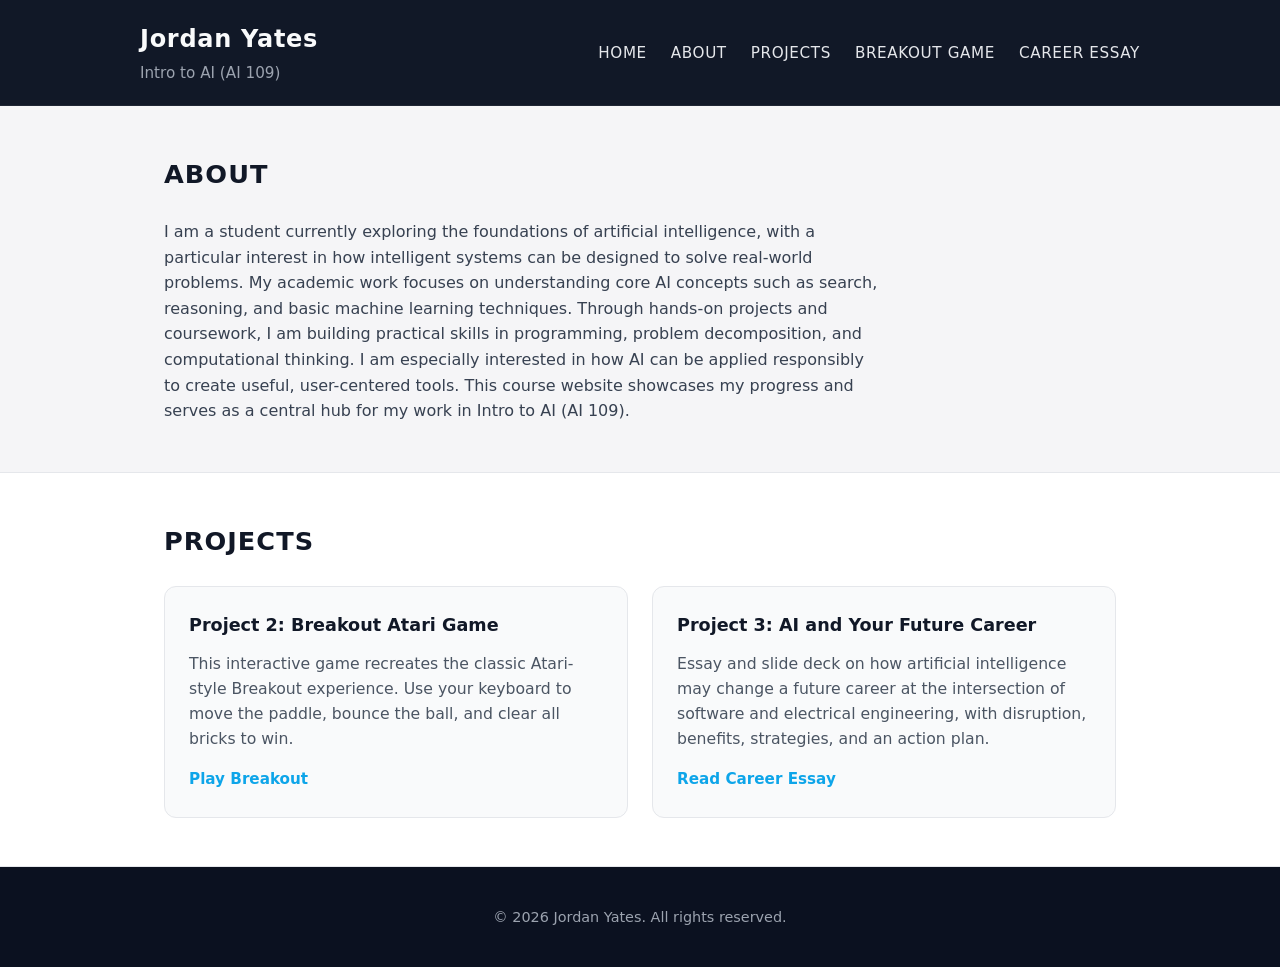
<file: index.html>
<!DOCTYPE html>
<html lang="en">
<head>
  <meta charset="UTF-8">
  <title>Jordan Yates | Intro to AI (AI 109)</title>
  <meta name="viewport" content="width=device-width, initial-scale=1.0">
  <meta name="description" content="Personal course website for Jordan Yates - Intro to AI (AI 109).">
  <link rel="stylesheet" href="style.css">
</head>
<body>
  <header id="home" class="site-header">
    <div class="container header-inner">
      <div class="brand">
        <h1 class="site-title">Jordan Yates</h1>
        <p class="site-subtitle">Intro to AI (AI 109)</p>
      </div>
      <nav class="site-nav" aria-label="Main navigation">
        <ul class="nav-list">
          <li><a href="#home">Home</a></li>
          <li><a href="#about">About</a></li>
          <li><a href="#projects">Projects</a></li>
          <li><a href="breakout.html">Breakout Game</a></li>
          <li><a href="career-essay.html">Career Essay</a></li>
        </ul>
      </nav>
    </div>
  </header>

  <main>
    <section id="about" class="section section-about">
      <div class="container">
        <h2 class="section-title">About</h2>
        <p class="section-text">
          I am a student currently exploring the foundations of artificial intelligence, with a particular interest in how intelligent systems can be designed to solve real-world problems. My academic work focuses on understanding core AI concepts such as search, reasoning, and basic machine learning techniques. Through hands-on projects and coursework, I am building practical skills in programming, problem decomposition, and computational thinking. I am especially interested in how AI can be applied responsibly to create useful, user-centered tools. This course website showcases my progress and serves as a central hub for my work in Intro to AI (AI 109).
        </p>
      </div>
    </section>

    <section id="projects" class="section section-projects">
      <div class="container">
        <h2 class="section-title">Projects</h2>
        <div class="projects-grid">
          <article class="project-card">
            <h3 class="project-title">Project 2: Breakout Atari Game</h3>
            <p class="project-description">
              This interactive game recreates the classic Atari-style Breakout experience. Use your keyboard
              to move the paddle, bounce the ball, and clear all bricks to win.
            </p>
            <a class="project-link" href="breakout.html">
              Play Breakout
            </a>
          </article>
          <article class="project-card">
            <h3 class="project-title">Project 3: AI and Your Future Career</h3>
            <p class="project-description">
              Essay and slide deck on how artificial intelligence may change a future career at the intersection of
              software and electrical engineering, with disruption, benefits, strategies, and an action plan.
            </p>
            <a class="project-link" href="career-essay.html">
              Read Career Essay
            </a>
          </article>
        </div>
      </div>
    </section>
  </main>

  <footer class="site-footer">
    <div class="container footer-inner">
      <p>&copy; 2026 Jordan Yates. All rights reserved.</p>
    </div>
  </footer>
</body>
</html>
</file>
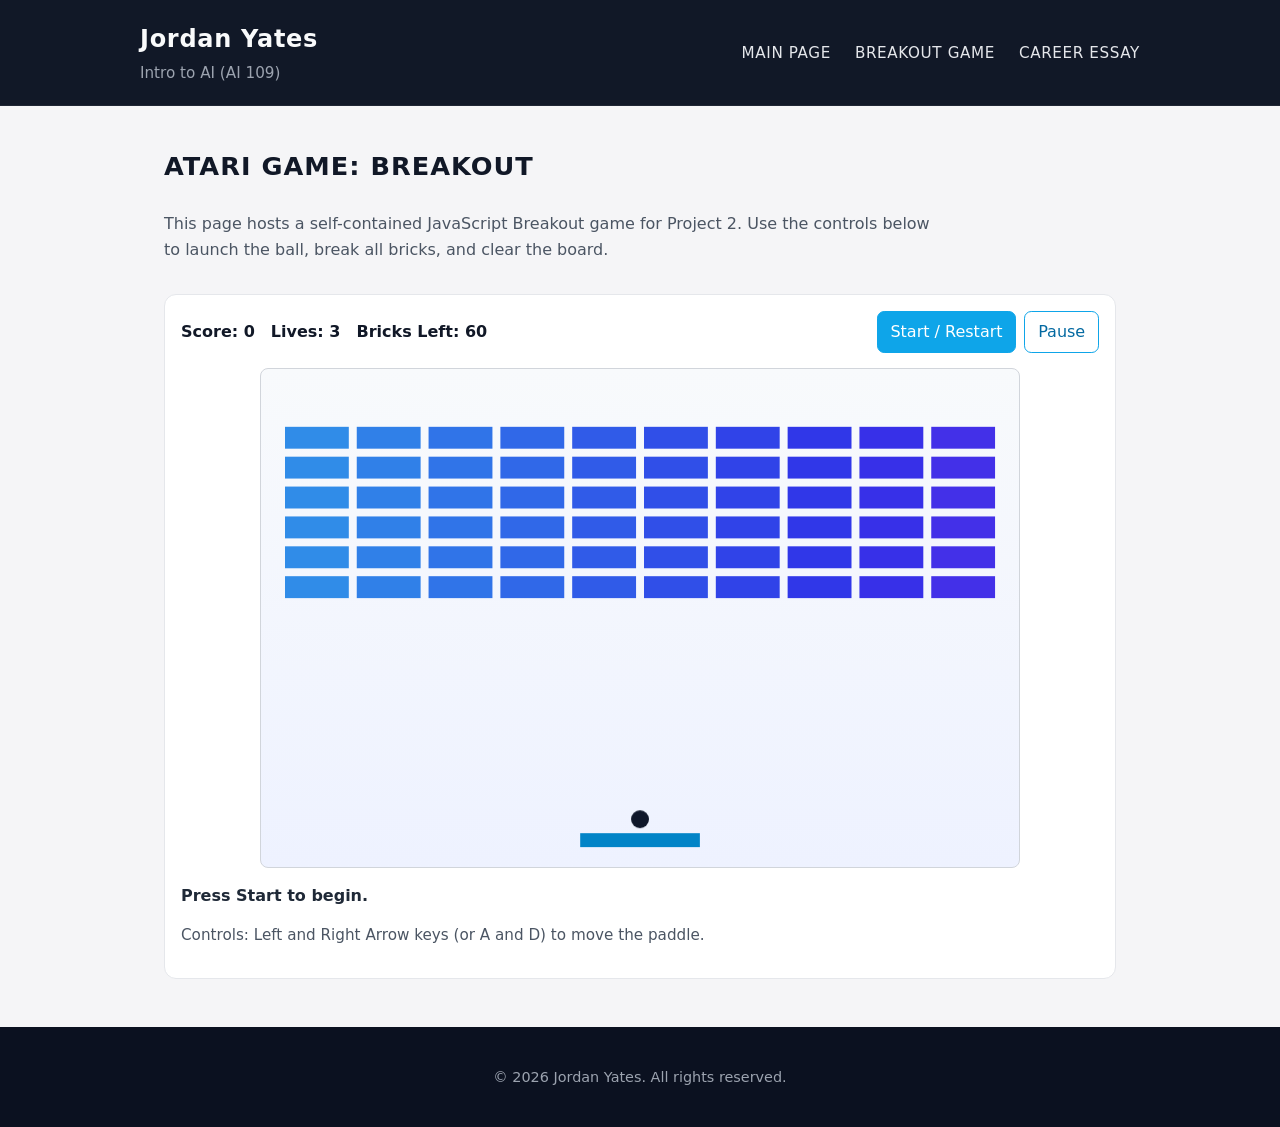
<file: breakout.html>
<!DOCTYPE html>
<html lang="en">
<head>
  <meta charset="UTF-8">
  <title>Jordan Yates | Breakout Game</title>
  <meta name="viewport" content="width=device-width, initial-scale=1.0">
  <meta name="description" content="Project 2 interactive Atari-style Breakout game by Jordan Yates.">
  <link rel="stylesheet" href="style.css">
</head>
<body>
  <header class="site-header">
    <div class="container header-inner">
      <div class="brand">
        <h1 class="site-title">Jordan Yates</h1>
        <p class="site-subtitle">Intro to AI (AI 109)</p>
      </div>
      <nav class="site-nav" aria-label="Main navigation">
        <ul class="nav-list">
          <li><a href="index.html">Main Page</a></li>
          <li><a href="breakout.html">Breakout Game</a></li>
          <li><a href="career-essay.html">Career Essay</a></li>
        </ul>
      </nav>
    </div>
  </header>

  <main>
    <section class="page-hero">
      <div class="container">
        <h2 class="section-title">Atari Game: Breakout</h2>
        <p class="page-lead">
          This page hosts a self-contained JavaScript Breakout game for Project 2. Use the controls below
          to launch the ball, break all bricks, and clear the board.
        </p>
      </div>
    </section>

    <section class="section section-game">
      <div class="container">
        <div class="game-shell">
          <div class="game-hud">
            <div class="hud-stats" aria-live="polite">
              <span>Score: <strong id="scoreValue">0</strong></span>
              <span>Lives: <strong id="livesValue">3</strong></span>
              <span>Bricks Left: <strong id="bricksValue">0</strong></span>
            </div>
            <div class="game-controls">
              <button id="startBtn" class="btn" type="button">Start / Restart</button>
              <button id="pauseBtn" class="btn btn-secondary" type="button">Pause</button>
            </div>
          </div>

          <div class="game-stage">
            <canvas id="gameCanvas" width="760" height="500" aria-label="Breakout game canvas"></canvas>
          </div>
          <p id="gameMessage" class="game-message">Press Start to begin.</p>
          <p class="game-help">Controls: Left and Right Arrow keys (or A and D) to move the paddle.</p>
        </div>
      </div>
    </section>
  </main>

  <footer class="site-footer">
    <div class="container footer-inner">
      <p>&copy; 2026 Jordan Yates. All rights reserved.</p>
    </div>
  </footer>

  <script src="breakout.js" defer></script>
</body>
</html>
</file>
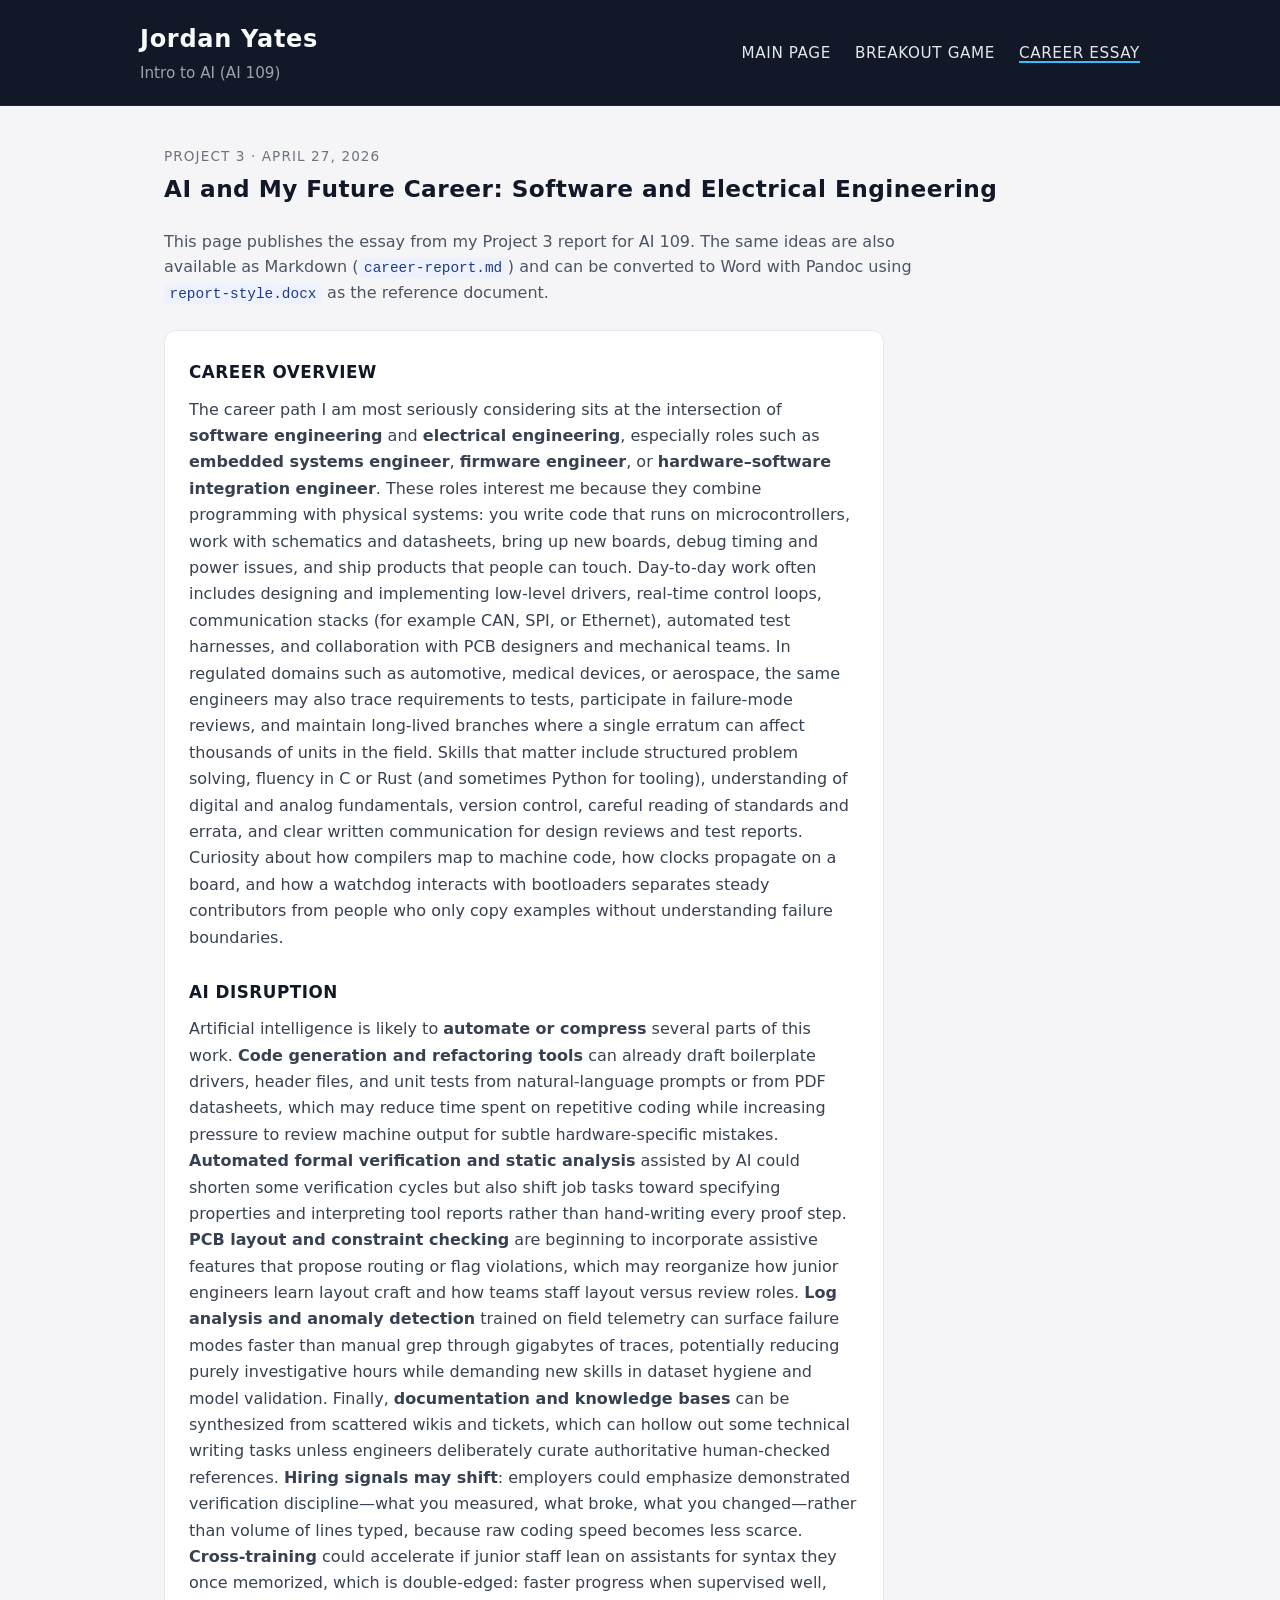
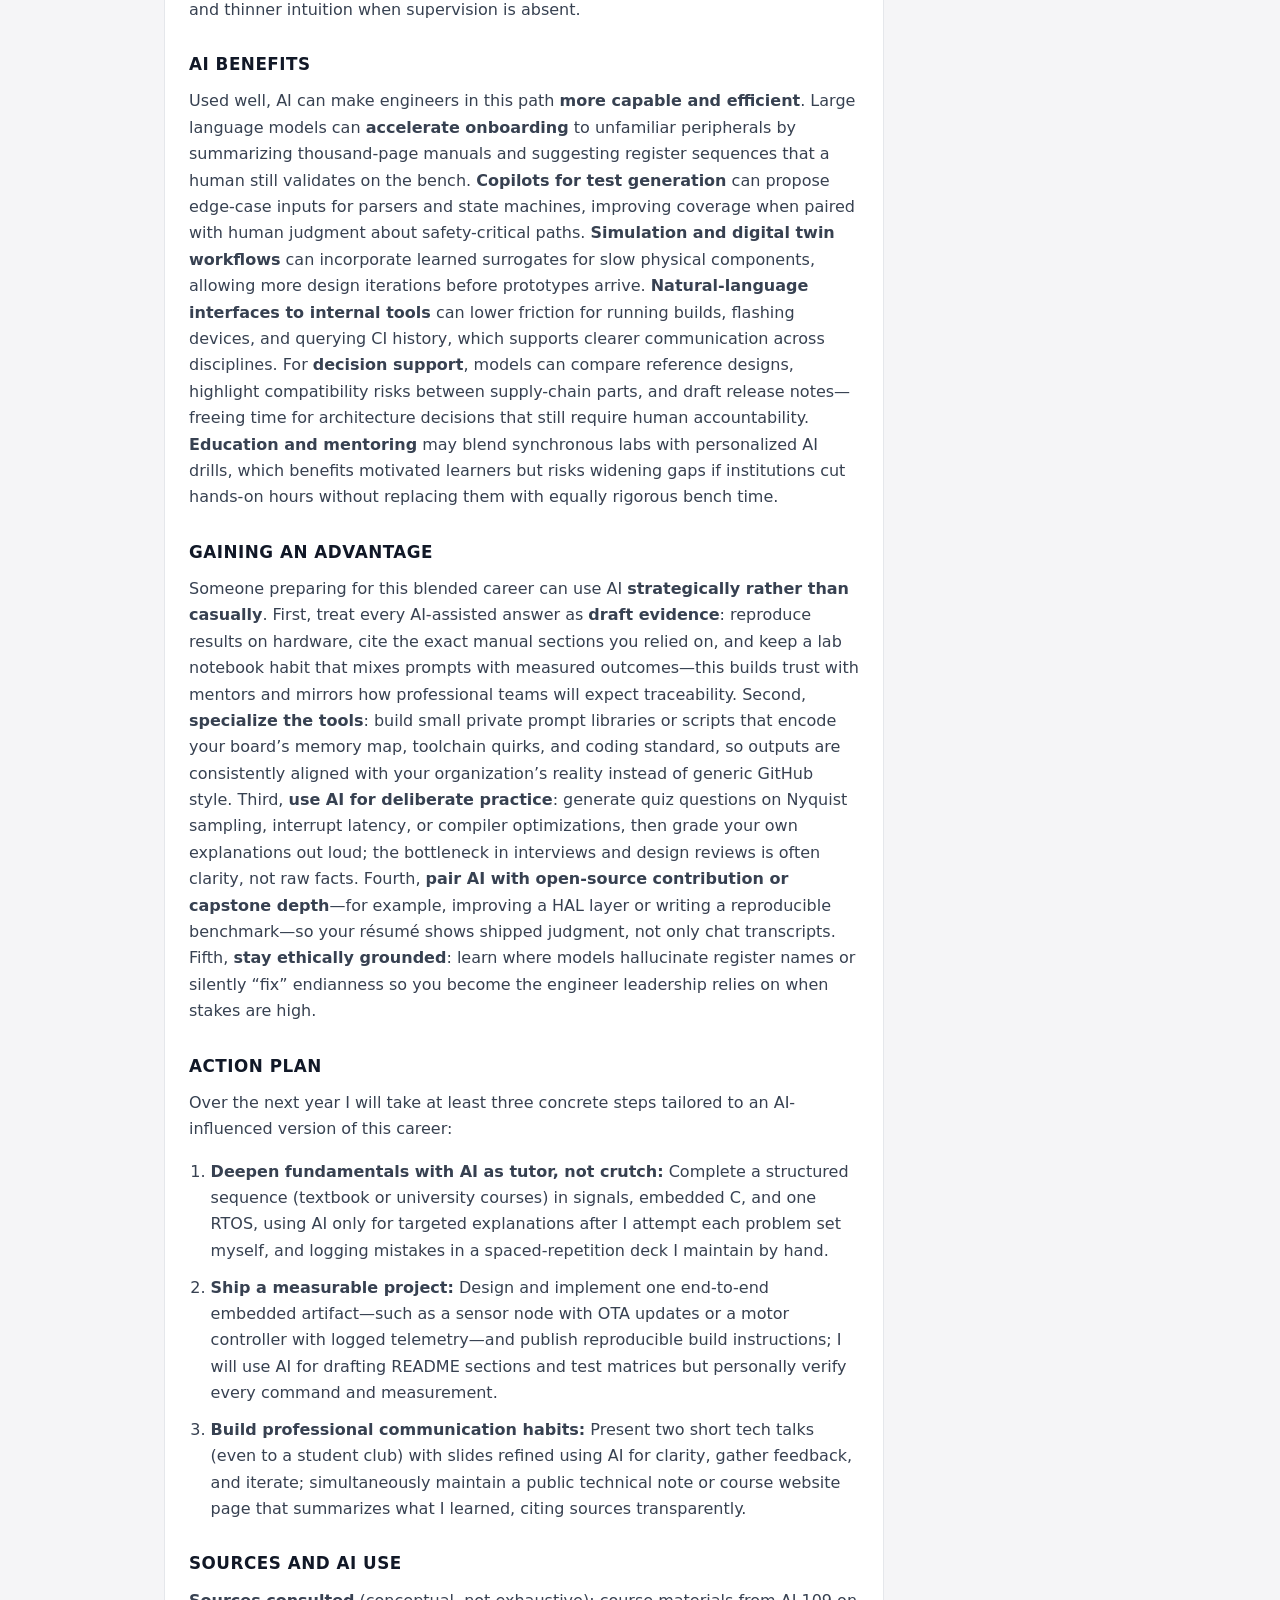
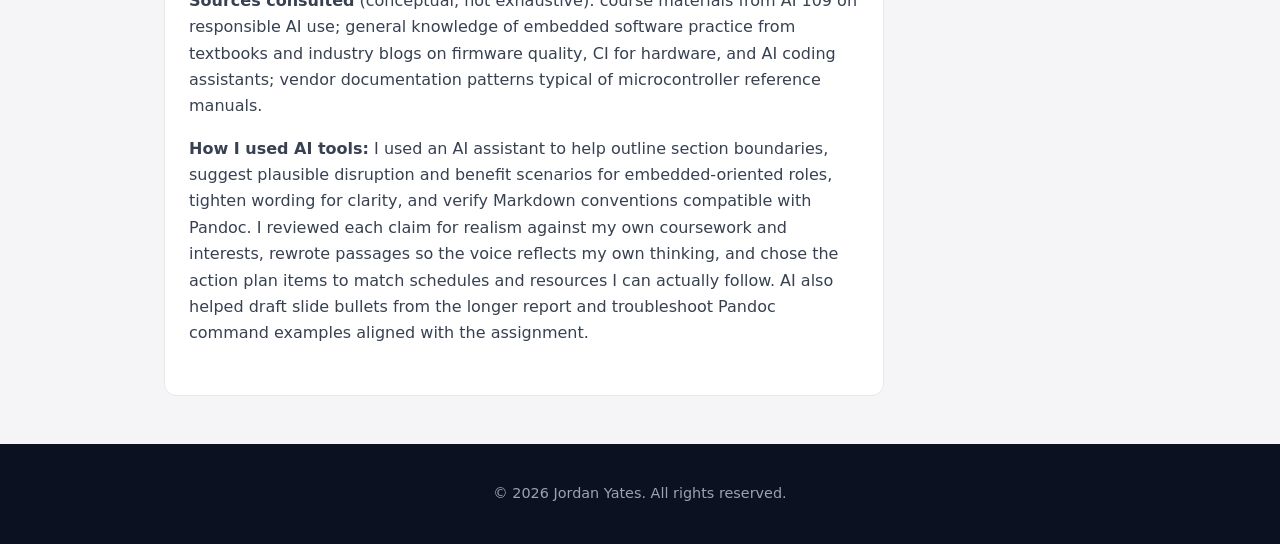
<file: career-essay.html>
<!DOCTYPE html>
<html lang="en">
<head>
  <meta charset="UTF-8">
  <title>Jordan Yates | AI and My Future Career</title>
  <meta name="viewport" content="width=device-width, initial-scale=1.0">
  <meta name="description" content="Project 3 essay: AI and a future career in software and electrical engineering by Jordan Yates.">
  <link rel="stylesheet" href="style.css">
</head>
<body>
  <header class="site-header">
    <div class="container header-inner">
      <div class="brand">
        <h1 class="site-title">Jordan Yates</h1>
        <p class="site-subtitle">Intro to AI (AI 109)</p>
      </div>
      <nav class="site-nav" aria-label="Main navigation">
        <ul class="nav-list">
          <li><a href="index.html">Main Page</a></li>
          <li><a href="breakout.html">Breakout Game</a></li>
          <li><a href="career-essay.html" aria-current="page">Career Essay</a></li>
        </ul>
      </nav>
    </div>
  </header>

  <main>
    <section class="page-hero">
      <div class="container">
        <p class="essay-meta">Project 3 · April 27, 2026</p>
        <h2 id="essay-title" class="section-title essay-page-title">AI and My Future Career: Software and Electrical Engineering</h2>
        <p class="page-lead">
          This page publishes the essay from my Project 3 report for AI 109. The same ideas are also available as
          Markdown (<code class="inline-code">career-report.md</code>) and can be converted to Word with Pandoc using
          <code class="inline-code">report-style.docx</code> as the reference document.
        </p>
      </div>
    </section>

    <section class="section section-essay">
      <div class="container">
        <article class="essay-article" aria-labelledby="essay-title">
          <h3 class="essay-h3">Career overview</h3>
          <p>
            The career path I am most seriously considering sits at the intersection of <strong>software engineering</strong> and <strong>electrical engineering</strong>, especially roles such as <strong>embedded systems engineer</strong>, <strong>firmware engineer</strong>, or <strong>hardware–software integration engineer</strong>. These roles interest me because they combine programming with physical systems: you write code that runs on microcontrollers, work with schematics and datasheets, bring up new boards, debug timing and power issues, and ship products that people can touch. Day-to-day work often includes designing and implementing low-level drivers, real-time control loops, communication stacks (for example CAN, SPI, or Ethernet), automated test harnesses, and collaboration with PCB designers and mechanical teams. In regulated domains such as automotive, medical devices, or aerospace, the same engineers may also trace requirements to tests, participate in failure-mode reviews, and maintain long-lived branches where a single erratum can affect thousands of units in the field. Skills that matter include structured problem solving, fluency in C or Rust (and sometimes Python for tooling), understanding of digital and analog fundamentals, version control, careful reading of standards and errata, and clear written communication for design reviews and test reports. Curiosity about how compilers map to machine code, how clocks propagate on a board, and how a watchdog interacts with bootloaders separates steady contributors from people who only copy examples without understanding failure boundaries.
          </p>

          <h3 class="essay-h3">AI disruption</h3>
          <p>
            Artificial intelligence is likely to <strong>automate or compress</strong> several parts of this work. <strong>Code generation and refactoring tools</strong> can already draft boilerplate drivers, header files, and unit tests from natural-language prompts or from PDF datasheets, which may reduce time spent on repetitive coding while increasing pressure to review machine output for subtle hardware-specific mistakes. <strong>Automated formal verification and static analysis</strong> assisted by AI could shorten some verification cycles but also shift job tasks toward specifying properties and interpreting tool reports rather than hand-writing every proof step. <strong>PCB layout and constraint checking</strong> are beginning to incorporate assistive features that propose routing or flag violations, which may reorganize how junior engineers learn layout craft and how teams staff layout versus review roles. <strong>Log analysis and anomaly detection</strong> trained on field telemetry can surface failure modes faster than manual grep through gigabytes of traces, potentially reducing purely investigative hours while demanding new skills in dataset hygiene and model validation. Finally, <strong>documentation and knowledge bases</strong> can be synthesized from scattered wikis and tickets, which can hollow out some technical writing tasks unless engineers deliberately curate authoritative human-checked references. <strong>Hiring signals may shift</strong>: employers could emphasize demonstrated verification discipline—what you measured, what broke, what you changed—rather than volume of lines typed, because raw coding speed becomes less scarce. <strong>Cross-training</strong> could accelerate if junior staff lean on assistants for syntax they once memorized, which is double-edged: faster progress when supervised well, and thinner intuition when supervision is absent.
          </p>

          <h3 class="essay-h3">AI benefits</h3>
          <p>
            Used well, AI can make engineers in this path <strong>more capable and efficient</strong>. Large language models can <strong>accelerate onboarding</strong> to unfamiliar peripherals by summarizing thousand-page manuals and suggesting register sequences that a human still validates on the bench. <strong>Copilots for test generation</strong> can propose edge-case inputs for parsers and state machines, improving coverage when paired with human judgment about safety-critical paths. <strong>Simulation and digital twin workflows</strong> can incorporate learned surrogates for slow physical components, allowing more design iterations before prototypes arrive. <strong>Natural-language interfaces to internal tools</strong> can lower friction for running builds, flashing devices, and querying CI history, which supports clearer communication across disciplines. For <strong>decision support</strong>, models can compare reference designs, highlight compatibility risks between supply-chain parts, and draft release notes—freeing time for architecture decisions that still require human accountability. <strong>Education and mentoring</strong> may blend synchronous labs with personalized AI drills, which benefits motivated learners but risks widening gaps if institutions cut hands-on hours without replacing them with equally rigorous bench time.
          </p>

          <h3 class="essay-h3">Gaining an advantage</h3>
          <p>
            Someone preparing for this blended career can use AI <strong>strategically rather than casually</strong>. First, treat every AI-assisted answer as <strong>draft evidence</strong>: reproduce results on hardware, cite the exact manual sections you relied on, and keep a lab notebook habit that mixes prompts with measured outcomes—this builds trust with mentors and mirrors how professional teams will expect traceability. Second, <strong>specialize the tools</strong>: build small private prompt libraries or scripts that encode your board’s memory map, toolchain quirks, and coding standard, so outputs are consistently aligned with your organization’s reality instead of generic GitHub style. Third, <strong>use AI for deliberate practice</strong>: generate quiz questions on Nyquist sampling, interrupt latency, or compiler optimizations, then grade your own explanations out loud; the bottleneck in interviews and design reviews is often clarity, not raw facts. Fourth, <strong>pair AI with open-source contribution or capstone depth</strong>—for example, improving a HAL layer or writing a reproducible benchmark—so your résumé shows shipped judgment, not only chat transcripts. Fifth, <strong>stay ethically grounded</strong>: learn where models hallucinate register names or silently “fix” endianness so you become the engineer leadership relies on when stakes are high.
          </p>

          <h3 class="essay-h3">Action plan</h3>
          <p>Over the next year I will take at least three concrete steps tailored to an AI-influenced version of this career:</p>
          <ol class="essay-list essay-list-numbered">
            <li><strong>Deepen fundamentals with AI as tutor, not crutch:</strong> Complete a structured sequence (textbook or university courses) in signals, embedded C, and one RTOS, using AI only for targeted explanations after I attempt each problem set myself, and logging mistakes in a spaced-repetition deck I maintain by hand.</li>
            <li><strong>Ship a measurable project:</strong> Design and implement one end-to-end embedded artifact—such as a sensor node with OTA updates or a motor controller with logged telemetry—and publish reproducible build instructions; I will use AI for drafting README sections and test matrices but personally verify every command and measurement.</li>
            <li><strong>Build professional communication habits:</strong> Present two short tech talks (even to a student club) with slides refined using AI for clarity, gather feedback, and iterate; simultaneously maintain a public technical note or course website page that summarizes what I learned, citing sources transparently.</li>
          </ol>

          <h3 class="essay-h3">Sources and AI use</h3>
          <p>
            <strong>Sources consulted</strong> (conceptual, not exhaustive): course materials from AI 109 on responsible AI use; general knowledge of embedded software practice from textbooks and industry blogs on firmware quality, CI for hardware, and AI coding assistants; vendor documentation patterns typical of microcontroller reference manuals.
          </p>
          <p>
            <strong>How I used AI tools:</strong> I used an AI assistant to help outline section boundaries, suggest plausible disruption and benefit scenarios for embedded-oriented roles, tighten wording for clarity, and verify Markdown conventions compatible with Pandoc. I reviewed each claim for realism against my own coursework and interests, rewrote passages so the voice reflects my own thinking, and chose the action plan items to match schedules and resources I can actually follow. AI also helped draft slide bullets from the longer report and troubleshoot Pandoc command examples aligned with the assignment.
          </p>
        </article>
      </div>
    </section>
  </main>

  <footer class="site-footer">
    <div class="container footer-inner">
      <p>&copy; 2026 Jordan Yates. All rights reserved.</p>
    </div>
  </footer>
</body>
</html>
</file>
<file: style.css>
/* Base styles */

*,
*::before,
*::after {
  box-sizing: border-box;
}

html {
  scroll-behavior: smooth;
}

body {
  margin: 0;
  font-family: -apple-system, BlinkMacSystemFont, "Segoe UI", system-ui, sans-serif;
  background-color: #f5f5f7;
  color: #222222;
  line-height: 1.6;
}

/* Layout helpers */

.container {
  width: 100%;
  max-width: 1000px;
  margin: 0 auto;
  padding: 0 1.5rem;
}

/* Header and navigation */

.site-header {
  background-color: #111827;
  color: #f9fafb;
  border-bottom: 1px solid rgba(255, 255, 255, 0.06);
}

.header-inner {
  display: flex;
  align-items: center;
  justify-content: space-between;
  padding: 1.25rem 0;
  gap: 1.5rem;
}

.brand {
  display: flex;
  flex-direction: column;
  gap: 0.15rem;
}

.site-title {
  margin: 0;
  font-size: 1.5rem;
  letter-spacing: 0.03em;
}

.site-subtitle {
  margin: 0;
  font-size: 0.95rem;
  color: #9ca3af;
}

.site-nav {
  flex-shrink: 0;
}

.nav-list {
  list-style: none;
  display: flex;
  gap: 1.5rem;
  margin: 0;
  padding: 0;
}

.nav-list a {
  color: #e5e7eb;
  text-decoration: none;
  font-size: 0.95rem;
  letter-spacing: 0.04em;
  text-transform: uppercase;
  position: relative;
  padding-bottom: 0.1rem;
}

.nav-list a::after {
  content: "";
  position: absolute;
  left: 0;
  bottom: 0;
  width: 0;
  height: 2px;
  background-color: #38bdf8;
  transition: width 0.2s ease;
}

.nav-list a:hover::after,
.nav-list a:focus-visible::after {
  width: 100%;
}

.nav-list a:focus-visible {
  outline: 2px solid #38bdf8;
  outline-offset: 2px;
}

/* Sections */

.section {
  padding: 3rem 0;
}

.section-title {
  margin: 0 0 1.5rem;
  font-size: 1.6rem;
  letter-spacing: 0.04em;
  text-transform: uppercase;
  color: #111827;
}

.section-text {
  margin: 0;
  max-width: 720px;
  font-size: 1rem;
  color: #374151;
}

/* Projects */

.section-projects {
  background-color: #ffffff;
  border-top: 1px solid #e5e7eb;
  border-bottom: 1px solid #e5e7eb;
}

.projects-grid {
  display: flex;
  flex-wrap: wrap;
  gap: 1.5rem;
}

.project-card {
  flex: 1 1 260px;
  background-color: #f9fafb;
  border-radius: 0.75rem;
  padding: 1.5rem;
  border: 1px solid #e5e7eb;
  display: flex;
  flex-direction: column;
  gap: 0.75rem;
}

.project-title {
  margin: 0;
  font-size: 1.1rem;
  color: #111827;
}

.project-description {
  margin: 0;
  font-size: 0.98rem;
  color: #4b5563;
}

.project-link {
  margin-top: 0.25rem;
  align-self: flex-start;
  font-size: 0.95rem;
  color: #0ea5e9;
  text-decoration: none;
  font-weight: 600;
  border-bottom: 1px solid transparent;
  padding-bottom: 0.05rem;
}

.project-link:hover,
.project-link:focus-visible {
  color: #0284c7;
  border-color: #0284c7;
}

.project-link:focus-visible {
  outline: 2px solid #0ea5e9;
  outline-offset: 2px;
}

/* Footer */

.site-footer {
  background-color: #0b1120;
  color: #9ca3af;
  padding: 1.5rem 0;
  font-size: 0.9rem;
}

.footer-inner {
  display: flex;
  justify-content: center;
  text-align: center;
}

/* Responsive design */

@media (max-width: 768px) {
  .header-inner {
    flex-direction: column;
    align-items: flex-start;
  }

  .nav-list {
    width: 100%;
    justify-content: flex-start;
    flex-wrap: wrap;
    row-gap: 0.5rem;
  }

  .section {
    padding: 2.25rem 0;
  }

  .section-title {
    font-size: 1.4rem;
  }
}

@media (max-width: 480px) {
  .header-inner {
    align-items: stretch;
  }

  .nav-list {
    flex-direction: column;
    gap: 0.4rem;
  }

  .site-title {
    font-size: 1.35rem;
  }

  .project-card {
    padding: 1.25rem;
  }
}

/* Breakout page */

.page-hero {
  padding: 2.5rem 0 1rem;
}

.page-lead {
  margin: 0;
  max-width: 780px;
  color: #4b5563;
}

.section-game {
  padding-top: 1rem;
}

.game-shell {
  background-color: #ffffff;
  border: 1px solid #e5e7eb;
  border-radius: 0.75rem;
  padding: 1rem;
}

.game-hud {
  display: flex;
  flex-wrap: wrap;
  gap: 0.75rem;
  justify-content: space-between;
  align-items: center;
  margin-bottom: 0.9rem;
}

.hud-stats {
  display: flex;
  gap: 1rem;
  color: #111827;
  font-weight: 600;
}

.game-controls {
  display: flex;
  gap: 0.5rem;
}

.btn {
  border: 1px solid #0ea5e9;
  background-color: #0ea5e9;
  color: #ffffff;
  border-radius: 0.45rem;
  padding: 0.45rem 0.8rem;
  font: inherit;
  cursor: pointer;
}

.btn:hover,
.btn:focus-visible {
  background-color: #0284c7;
  border-color: #0284c7;
}

.btn:focus-visible {
  outline: 2px solid #38bdf8;
  outline-offset: 2px;
}

.btn-secondary {
  background-color: #ffffff;
  color: #0369a1;
}

.game-stage {
  display: grid;
  place-items: center;
}

#gameCanvas {
  width: min(100%, 760px);
  height: auto;
  border: 1px solid #d1d5db;
  border-radius: 0.5rem;
  background: linear-gradient(180deg, #f8fafc 0%, #eef2ff 100%);
}

.game-message {
  margin: 0.9rem 0 0;
  min-height: 1.5rem;
  color: #1f2937;
  font-weight: 600;
}

.game-help {
  margin-top: 0.9rem;
  color: #4b5563;
  font-size: 0.95rem;
}

/* Career essay page (Project 3) */

.section-essay {
  padding-top: 0.5rem;
}

.essay-meta {
  margin: 0 0 0.35rem;
  font-size: 0.85rem;
  letter-spacing: 0.08em;
  text-transform: uppercase;
  color: #6b7280;
}

.essay-page-title {
  text-transform: none;
  letter-spacing: 0.02em;
  font-size: 1.45rem;
  line-height: 1.35;
}

.inline-code {
  font-family: ui-monospace, SFMono-Regular, Menlo, Monaco, Consolas, "Liberation Mono", "Courier New", monospace;
  font-size: 0.9em;
  background-color: #eef2ff;
  color: #1e3a8a;
  padding: 0.12rem 0.35rem;
  border-radius: 0.3rem;
}

.essay-article {
  max-width: 720px;
  background-color: #ffffff;
  border: 1px solid #e5e7eb;
  border-radius: 0.75rem;
  padding: 1.75rem 1.5rem 2rem;
  color: #374151;
}

.essay-h3 {
  margin: 1.75rem 0 0.65rem;
  font-size: 1.05rem;
  letter-spacing: 0.03em;
  text-transform: uppercase;
  color: #111827;
}

.essay-h3:first-of-type {
  margin-top: 0;
}

.essay-article p {
  margin: 0 0 1rem;
  font-size: 1rem;
  line-height: 1.65;
}

.essay-list-numbered {
  margin: 0 0 1rem;
  padding-left: 1.35rem;
  line-height: 1.65;
}

.essay-list-numbered li {
  margin-bottom: 0.65rem;
}

.essay-list-numbered li:last-child {
  margin-bottom: 0;
}

.nav-list a[aria-current="page"]::after {
  width: 100%;
}
</file>
